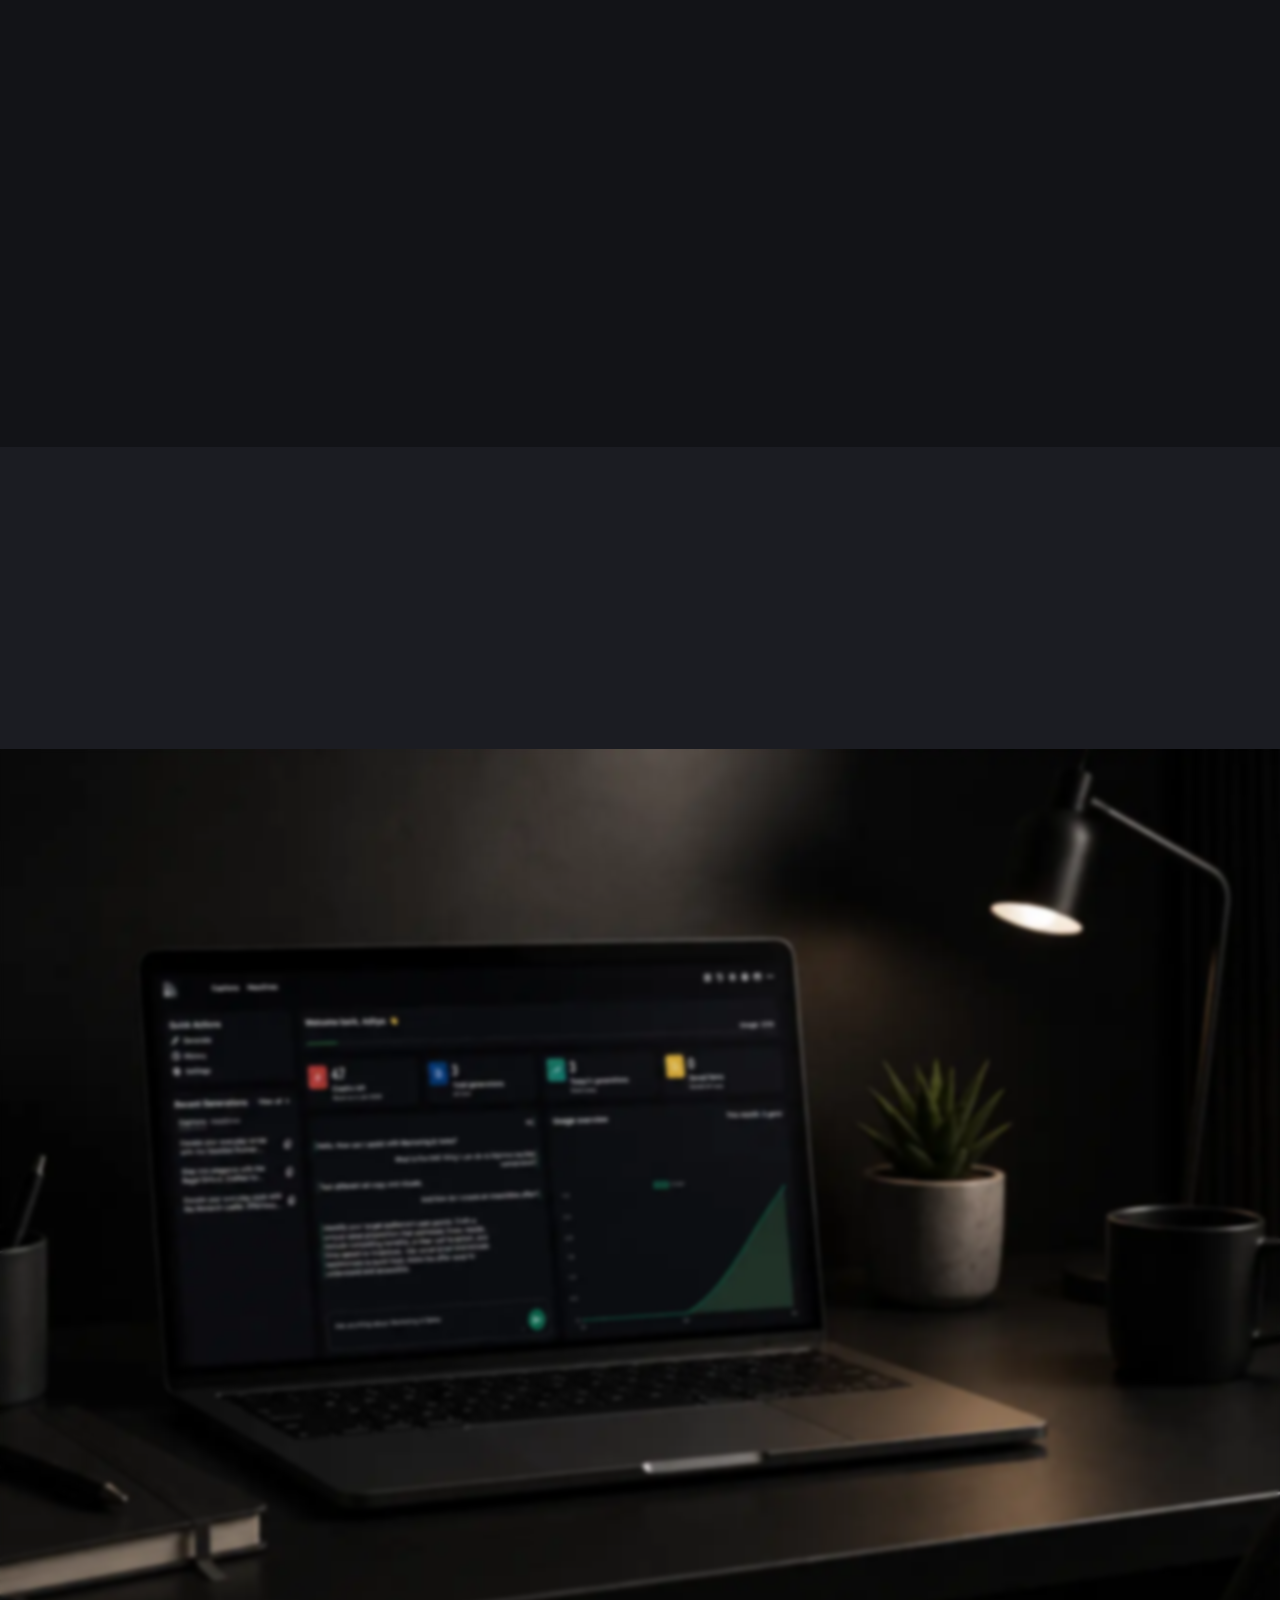
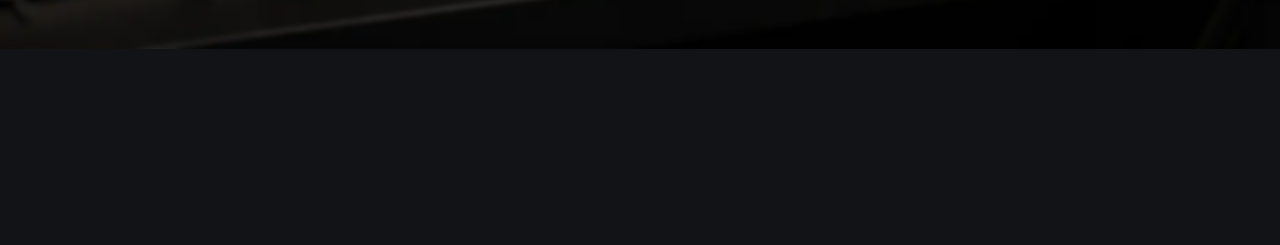
<file: index.html>
<!DOCTYPE html>
<html lang="en">

<head>
    <meta charset="UTF-8">
    <meta name="viewport" content="width=device-width, initial-scale=1.0">
    <link rel="preconnect" href="https://fonts.googleapis.com">
    <link rel="preconnect" href="https://fonts.gstatic.com" crossorigin>

    <link rel="shortcut icon" href="favicon.ico" type="image/x-icon">
    <title>devspace &bull; coderadi</title>

    <meta name="description"
        content="coderadi devspace is Aditya's digital studio where he builds demo assets and mockups in his spare time and he uses this space as a medium to provide webpage previews to clients.">

    <meta name="keywords"
        content="coderadi, devspace, coderadi devspace, coderadi space, coderadi studio, coderadi digital, coderadi clients library, coderadi assets library, coderadi library">

    <link rel="stylesheet" href="styles/utility.css">
    <link rel="stylesheet" href="styles/pages/index.css">
</head>

<body>
    <div class="loader p-20 bg-main center">
        <svg width="600" height="120" viewBox="0 0 600 120" fill="none" xmlns="http://www.w3.org/2000/svg">
            <path
                d="M28.3182 94.2272C23.0152 94.2272 18.2121 92.8636 13.9091 90.1363C9.63638 87.3788 6.24244 83.3333 3.72728 78C1.24244 72.6363 1.14441e-05 66.0606 1.14441e-05 58.2727C1.14441e-05 50.2727 1.28789 43.6212 3.86365 38.3182C6.43941 32.9848 9.86365 29 14.1364 26.3636C18.4394 23.6969 23.1515 22.3636 28.2727 22.3636C32.1818 22.3636 35.4394 23.0303 38.0455 24.3636C40.6818 25.6666 42.803 27.303 44.4091 29.2727C46.0455 31.2121 47.2879 33.1212 48.1364 35H48.7273V-3.05176e-05H68.0455V93.0909H48.9546V81.9091H48.1364C47.2273 83.8485 45.9394 85.7727 44.2727 87.6818C42.6364 89.5606 40.5 91.1212 37.8636 92.3636C35.2576 93.606 32.0758 94.2272 28.3182 94.2272ZM34.4546 78.8182C37.5758 78.8182 40.2121 77.9697 42.3636 76.2727C44.5455 74.5454 46.2121 72.1363 47.3636 69.0454C48.5455 65.9545 49.1364 62.3333 49.1364 58.1818C49.1364 54.0303 48.5606 50.4242 47.4091 47.3636C46.2576 44.303 44.5909 41.9394 42.4091 40.2727C40.2273 38.606 37.5758 37.7727 34.4546 37.7727C31.2727 37.7727 28.5909 38.6363 26.4091 40.3636C24.2273 42.0909 22.5758 44.4848 21.4546 47.5454C20.3333 50.606 19.7727 54.1515 19.7727 58.1818C19.7727 62.2424 20.3333 65.8333 21.4546 68.9545C22.6061 72.0454 24.2576 74.4697 26.4091 76.2272C28.5909 77.9545 31.2727 78.8182 34.4546 78.8182ZM115.784 94.4545C108.602 94.4545 102.42 93 97.2386 90.0909C92.0871 87.1515 88.1174 83 85.3296 77.6363C82.5417 72.2424 81.1477 65.8636 81.1477 58.5C81.1477 51.3182 82.5417 45.0151 85.3296 39.5909C88.1174 34.1666 92.0417 29.9394 97.1023 26.9091C102.193 23.8788 108.163 22.3636 115.011 22.3636C119.617 22.3636 123.905 23.106 127.875 24.5909C131.875 26.0454 135.36 28.2424 138.33 31.1818C141.33 34.1212 143.663 37.8182 145.33 42.2727C146.996 46.6969 147.83 51.8788 147.83 57.8182V63.1363H88.875V51.1363H129.602C129.602 48.3485 128.996 45.8788 127.784 43.7272C126.572 41.5757 124.89 39.8939 122.739 38.6818C120.617 37.4394 118.148 36.8182 115.33 36.8182C112.39 36.8182 109.784 37.5 107.511 38.8636C105.269 40.1969 103.511 42 102.239 44.2727C100.966 46.5151 100.314 49.0151 100.284 51.7727V63.1818C100.284 66.6363 100.92 69.6212 102.193 72.1363C103.496 74.6515 105.33 76.5909 107.693 77.9545C110.057 79.3182 112.86 80 116.102 80C118.254 80 120.223 79.6969 122.011 79.0909C123.799 78.4848 125.33 77.5757 126.602 76.3636C127.875 75.1515 128.845 73.6666 129.511 71.9091L147.42 73.0909C146.511 77.3939 144.648 81.1515 141.83 84.3636C139.042 87.5454 135.436 90.0303 131.011 91.8182C126.617 93.5757 121.542 94.4545 115.784 94.4545ZM223.682 23.2727L199.273 93.0909H177.455L153.045 23.2727H173.5L188 73.2272H188.727L203.182 23.2727H223.682ZM291.682 43.1818L273.955 44.2727C273.652 42.7575 273 41.3939 272 40.1818C271 38.9394 269.682 37.9545 268.045 37.2272C266.439 36.4697 264.515 36.0909 262.273 36.0909C259.273 36.0909 256.742 36.7272 254.682 38C252.621 39.2424 251.591 40.9091 251.591 43C251.591 44.6666 252.258 46.0757 253.591 47.2272C254.924 48.3788 257.212 49.303 260.455 50L273.091 52.5454C279.879 53.9394 284.939 56.1818 288.273 59.2727C291.606 62.3636 293.273 66.4242 293.273 71.4545C293.273 76.0303 291.924 80.0454 289.227 83.5C286.561 86.9545 282.894 89.6515 278.227 91.5909C273.591 93.5 268.242 94.4545 262.182 94.4545C252.939 94.4545 245.576 92.5303 240.091 88.6818C234.636 84.803 231.439 79.5303 230.5 72.8636L249.545 71.8636C250.121 74.6818 251.515 76.8333 253.727 78.3182C255.939 79.7727 258.773 80.5 262.227 80.5C265.621 80.5 268.348 79.8485 270.409 78.5454C272.5 77.2121 273.561 75.5 273.591 73.4091C273.561 71.6515 272.818 70.2121 271.364 69.0909C269.909 67.9394 267.667 67.0606 264.636 66.4545L252.545 64.0454C245.727 62.6818 240.652 60.3182 237.318 56.9545C234.015 53.5909 232.364 49.303 232.364 44.0909C232.364 39.606 233.576 35.7424 236 32.5C238.455 29.2575 241.894 26.7575 246.318 25C250.773 23.2424 255.985 22.3636 261.955 22.3636C270.773 22.3636 277.712 24.2272 282.773 27.9545C287.864 31.6818 290.833 36.7575 291.682 43.1818ZM305.466 119.273V23.2727H324.557V35H325.42C326.269 33.1212 327.496 31.2121 329.102 29.2727C330.739 27.303 332.86 25.6666 335.466 24.3636C338.102 23.0303 341.375 22.3636 345.284 22.3636C350.375 22.3636 355.072 23.6969 359.375 26.3636C363.678 29 367.117 32.9848 369.693 38.3182C372.269 43.6212 373.557 50.2727 373.557 58.2727C373.557 66.0606 372.299 72.6363 369.784 78C367.299 83.3333 363.905 87.3788 359.602 90.1363C355.33 92.8636 350.542 94.2272 345.239 94.2272C341.481 94.2272 338.284 93.606 335.648 92.3636C333.042 91.1212 330.905 89.5606 329.239 87.6818C327.572 85.7727 326.299 83.8485 325.42 81.9091H324.83V119.273H305.466ZM324.42 58.1818C324.42 62.3333 324.996 65.9545 326.148 69.0454C327.299 72.1363 328.966 74.5454 331.148 76.2727C333.33 77.9697 335.981 78.8182 339.102 78.8182C342.254 78.8182 344.92 77.9545 347.102 76.2272C349.284 74.4697 350.936 72.0454 352.057 68.9545C353.208 65.8333 353.784 62.2424 353.784 58.1818C353.784 54.1515 353.223 50.606 352.102 47.5454C350.981 44.4848 349.33 42.0909 347.148 40.3636C344.966 38.6363 342.284 37.7727 339.102 37.7727C335.951 37.7727 333.284 38.606 331.102 40.2727C328.951 41.9394 327.299 44.303 326.148 47.3636C324.996 50.4242 324.42 54.0303 324.42 58.1818ZM406.375 94.4091C401.92 94.4091 397.951 93.6363 394.466 92.0909C390.981 90.5151 388.223 88.1969 386.193 85.1363C384.193 82.0454 383.193 78.1969 383.193 73.5909C383.193 69.7121 383.905 66.4545 385.33 63.8182C386.754 61.1818 388.693 59.0606 391.148 57.4545C393.602 55.8485 396.39 54.6363 399.511 53.8182C402.663 53 405.966 52.4242 409.42 52.0909C413.481 51.6666 416.754 51.2727 419.239 50.9091C421.723 50.5151 423.527 49.9394 424.648 49.1818C425.769 48.4242 426.33 47.303 426.33 45.8182V45.5454C426.33 42.6666 425.42 40.4394 423.602 38.8636C421.814 37.2878 419.269 36.5 415.966 36.5C412.481 36.5 409.708 37.2727 407.648 38.8182C405.587 40.3333 404.223 42.2424 403.557 44.5454L385.648 43.0909C386.557 38.8485 388.345 35.1818 391.011 32.0909C393.678 28.9697 397.117 26.5757 401.33 24.9091C405.572 23.2121 410.481 22.3636 416.057 22.3636C419.936 22.3636 423.648 22.8182 427.193 23.7272C430.769 24.6363 433.936 26.0454 436.693 27.9545C439.481 29.8636 441.678 32.3182 443.284 35.3182C444.89 38.2878 445.693 41.8485 445.693 46V93.0909H427.33V83.4091H426.784C425.663 85.5909 424.163 87.5151 422.284 89.1818C420.405 90.8182 418.148 92.106 415.511 93.0454C412.875 93.9545 409.83 94.4091 406.375 94.4091ZM411.92 81.0454C414.769 81.0454 417.284 80.4848 419.466 79.3636C421.648 78.2121 423.36 76.6666 424.602 74.7272C425.845 72.7879 426.466 70.5909 426.466 68.1363V60.7272C425.86 61.1212 425.027 61.4848 423.966 61.8182C422.936 62.1212 421.769 62.4091 420.466 62.6818C419.163 62.9242 417.86 63.1515 416.557 63.3636C415.254 63.5454 414.072 63.7121 413.011 63.8636C410.739 64.1969 408.754 64.7272 407.057 65.4545C405.36 66.1818 404.042 67.1666 403.102 68.4091C402.163 69.6212 401.693 71.1363 401.693 72.9545C401.693 75.5909 402.648 77.606 404.557 79C406.496 80.3636 408.951 81.0454 411.92 81.0454ZM492.261 94.4545C485.11 94.4545 478.958 92.9394 473.807 89.9091C468.686 86.8485 464.746 82.606 461.989 77.1818C459.261 71.7575 457.898 65.5151 457.898 58.4545C457.898 51.303 459.277 45.0303 462.034 39.6363C464.822 34.2121 468.777 29.9848 473.898 26.9545C479.019 23.8939 485.11 22.3636 492.17 22.3636C498.261 22.3636 503.595 23.4697 508.17 25.6818C512.746 27.8939 516.367 31 519.034 35C521.701 39 523.17 43.6969 523.443 49.0909H505.17C504.655 45.606 503.292 42.803 501.08 40.6818C498.898 38.5303 496.034 37.4545 492.489 37.4545C489.489 37.4545 486.867 38.2727 484.625 39.9091C482.413 41.5151 480.686 43.8636 479.443 46.9545C478.201 50.0454 477.58 53.7879 477.58 58.1818C477.58 62.6363 478.186 66.4242 479.398 69.5454C480.64 72.6666 482.383 75.0454 484.625 76.6818C486.867 78.3182 489.489 79.1363 492.489 79.1363C494.701 79.1363 496.686 78.6818 498.443 77.7727C500.231 76.8636 501.701 75.5454 502.852 73.8182C504.034 72.0606 504.807 69.9545 505.17 67.5H523.443C523.14 72.8333 521.686 77.5303 519.08 81.5909C516.504 85.6212 512.943 88.7727 508.398 91.0454C503.852 93.3182 498.473 94.4545 492.261 94.4545ZM567.659 94.4545C560.477 94.4545 554.295 93 549.114 90.0909C543.962 87.1515 539.992 83 537.205 77.6363C534.417 72.2424 533.023 65.8636 533.023 58.5C533.023 51.3182 534.417 45.0151 537.205 39.5909C539.992 34.1666 543.917 29.9394 548.977 26.9091C554.068 23.8788 560.038 22.3636 566.886 22.3636C571.492 22.3636 575.78 23.106 579.75 24.5909C583.75 26.0454 587.235 28.2424 590.205 31.1818C593.205 34.1212 595.538 37.8182 597.205 42.2727C598.871 46.6969 599.705 51.8788 599.705 57.8182V63.1363H540.75V51.1363H581.477C581.477 48.3485 580.871 45.8788 579.659 43.7272C578.447 41.5757 576.765 39.8939 574.614 38.6818C572.492 37.4394 570.023 36.8182 567.205 36.8182C564.265 36.8182 561.659 37.5 559.386 38.8636C557.144 40.1969 555.386 42 554.114 44.2727C552.841 46.5151 552.189 49.0151 552.159 51.7727V63.1818C552.159 66.6363 552.795 69.6212 554.068 72.1363C555.371 74.6515 557.205 76.5909 559.568 77.9545C561.932 79.3182 564.735 80 567.977 80C570.129 80 572.098 79.6969 573.886 79.0909C575.674 78.4848 577.205 77.5757 578.477 76.3636C579.75 75.1515 580.72 73.6666 581.386 71.9091L599.295 73.0909C598.386 77.3939 596.523 81.1515 593.705 84.3636C590.917 87.5454 587.311 90.0303 582.886 91.8182C578.492 93.5757 573.417 94.4545 567.659 94.4545Z"
                fill="#F4F4F6" />
        </svg>
    </div>

    <svg style="position: absolute; width: 0; height: 0;">
        <filter id="glass" x="-50%" y="-50%" width="200%" height="200%" primitiveUnits="objectBoundingBox">

            <feTurbulence type="fractalNoise" baseFrequency="0.028" result="map" />

            <feGaussianBlur in="SourceGraphic" stdDeviation="0.02" result="blur" />

            <feDisplacementMap id="disp" in="blur" in2="map" scale="1" xChannelSelector="R" yChannelSelector="G">
            </feDisplacementMap>
        </filter>
    </svg>

    <svg style="position: absolute; width: 0; height: 0;">
        <filter id="glassIntense" x="-50%" y="-50%" width="200%" height="200%" primitiveUnits="objectBoundingBox">

            <feTurbulence type="fractalNoise" baseFrequency="1" result="map" />

            <feGaussianBlur in="SourceGraphic" stdDeviation="0.02" result="blur" />

            <feDisplacementMap id="disp" in="blur" in2="map" scale="1" xChannelSelector="R" yChannelSelector="G">
            </feDisplacementMap>
        </filter>
    </svg>

    <div class="toast-container column gap-12"></div>

    <header class="header w-full">
        <section class="section p-20 grid cols-3">
            <button class="menu-btn link btn row gap-12">
                <div class="menu-symbol menu-toggled column gap-8">
                    <div class="bar bar1"></div>
                    <div class="bar bar2"></div>
                </div>

                <span class="text">Menu</span>
            </button>

            <div class="center">
                <a href="/index.html" class="link">
                    <img src="assets/icons/logo.png" alt="coderadi logo" class="img logo">
                </a>
            </div>

            <div class="actions row h-en gap-8">
                <a href="#enquire" class="link symbol">support_agent</a>
                <a href="#work" class="link symbol">handshake</a>
            </div>
        </section>

        <section class="section p-20 res-row h-en gap-16">
            <a href="#explore" class="link">About devspace</a>
            <a href="https://coderadi.in" target="_blank" rel="noopener noreferrer" class="link">Official</a>
        </section>
    </header>

    <nav class="nav menu-toggled">
        <section class="section p-20 column h-sb">
            <div class="spare-element"></div>

            <ul class="list column gap-16 text-right">
                <li><a href="/mockup.html" class="link uppercase fw-500">mockups</a></li>
                <li><a href="/index.html#explore" class="link uppercase fw-500">about</a></li>
                <li><a href="/index.html#enquire" class="link uppercase fw-500">enquire</a></li>
                <li><a href="/index.html#work" class="link uppercase fw-500">work with me</a></li>
                <li><a href="https://coderadi.in" target="_blank" rel="noopener noreferrer"
                        class="link uppercase fw-500">Official page</a></li>
            </ul>

            <span class="mini">coderadi devspace</span>
        </section>
    </nav>

    <main class="main" id="main">
        <section class="hero h-screen" id="hero">
            <section class="section p-48 grid cols-auto-320 gap-24 v-en">
                <div class="text-content column gap-24">
                    <div class="head column gap-4">
                        <span class="mini uppercase fw-500 text-muted">devspace</span>
                        <h1 class="h1">coderadi space</h1>
                    </div>

                    <div class="body column gap-4">
                        <p class="para">A separate space for my demo assets and mockups. Here you can explore different
                            niche-specific webpage designs for your business.</p>

                        <a href="#explore" class="link btn rounded-full ph-16 pv-12 cta">Explore now</a>
                    </div>
                </div>

                <div class="illustrations grid cols-2 gap-12">
                    <div class="illustration column gap-12 p-16 rounded-16">
                        <div class="head column gap-4">
                            <span class="symbol">art_track</span>
                            <span class="text fs-20">Assets library</span>
                        </div>

                        <p class="para">A collection of all demo and mockups built by me in my spare time to improve my
                            UIUX skills.</p>
                    </div>

                    <div class="illustration column gap-12 p-16 rounded-16">
                        <div class="head column gap-4">
                            <span class="symbol">mobile_layout</span>
                            <span class="text fs-20">Client dev-studio</span>
                        </div>

                        <p class="para">A digital studio to provide a preview mockups of webpage designs to clients.</p>
                    </div>
                </div>
            </section>
        </section>

        <section class="explore" id="explore">
            <section class="section p-48 pt-60 column gap-32">
                <div class="head res-row gap-12 h-sb">
                    <div class="left column gap-4">
                        <span class="mini uppercase text-muted fw-500">motive</span>
                        <h1 class="h1">The purpose behind space</h1>
                    </div>

                    <p class="para">This studio was build with the purpose to organize and showcase my demo assets and
                        client project previews. You can explore all demo assets here.</p>
                </div>

                <div class="image-content">
                    <img src="assets/images/explore.webp" alt="Image illustrating the devspace" class="img"
                        loading="lazy">
                </div>

                <div class="listings grid cols-2">
                    <div class="listing p-16 column gap-64">
                        <span class="text">1</span>

                        <div class="column gap-16">
                            <span class="text fs-20 fw-500">Demo assets</span>
                            <p class="para">I build some demo webpages and mockups in my spare time to improve my UIUX
                                skills.</p>
                        </div>
                    </div>

                    <div class="listing p-16 column gap-64">
                        <span class="text">2</span>

                        <div class="column gap-16">
                            <span class="text fs-20 fw-500">Client previews</span>
                            <p class="para">The preview mockups of clients are uploaded here and they view them live
                                from here.</p>
                        </div>
                    </div>
                </div>
            </section>
        </section>

        <section class="enquire bg-card" id="enquire">
            <section class="section p-48 pt-60 column center gap-12">
                <h1 class="h1">want to enquire?</h1>

                <p class="para">Feel free to enquire anything about your business webpage or a website anytime.</p>

                <a href="https://wa.me/918939920274?text=Hi, I've some enquiries about my business webpage project."
                    class="btn row center cta">
                    <span class="symbol btn p-12">chat</span>
                    <span class="text btn pv-12 ph-16">Enquire on Whatsapp</span>
                </a>

                <a href="mailto:adi@coderadi.in" class="btn row center cta">
                    <span class="symbol btn p-12">mail</span>
                    <span class="text btn pv-12 ph-16">Enquire on Email</span>
                </a>
            </section>
        </section>

        <section class="work h-screen" id="work">
            <section class="section p-48 pt-60 center">
                <div class="content w-full grid cols-auto-400 gap-24">
                    <div class="text-content column gap-12">
                        <h1 class="h1">work with us</h1>

                        <p class="para">Fill out the form and we'll see if we're a perfect fit.</p>
                    </div>

                    <div class="form-content p-16 rounded-16 column gap-12">
                        <div class="form-elem column gap-4">
                            <label for="business">What's your business/profession?</label>
                            <input required autocomplete="off" type="text" name="business" id="business" class="input"
                                placeholder="E-commerce brand">
                        </div>

                        <div class="form-elem column gap-4">
                            <label for="expectation">What's your expectation with your page?</label>
                            <input required autocomplete="off" type="text" name="expectation" id="expectation"
                                class="input" placeholder="Leads, sales, online presence, etc.">
                        </div>

                        <div class="form-elem column gap-4">
                            <label for="budget">What's your budget for this project?</label>
                            <select required name="budget" id="budget" class="input">
                                <option value="<₹5,000">&lt; ₹5,000</option>
                                <option value="₹5,000 - ₹15,000">₹5,000 - ₹15,000</option>
                                <option value="₹15,000 - ₹50,000">₹15,000 - ₹50,000</option>
                                <option value="₹50,000+">₹50,000+</option>
                            </select>
                        </div>

                        <div class="form-elem column gap-4">
                            <label for="delivery">When you want your project delivery?</label>
                            <select required name="delivery" id="delivery" class="input">
                                <option value="As soon as possible">As soon as possible</option>
                                <option value="Within a week">Within a week</option>
                                <option value="Within a month">Within a month</option>
                                <option value="No urgency">No urgency</option>
                            </select>
                        </div>

                        <div class="form-elem column gap-4">
                            <label for="design">Do you have any clear design for your page?</label>
                            <select required name="design" id="design" class="input">
                                <option value="Fully clear">Fully clear</option>
                                <option value="Some idea">Some idea</option>
                                <option value="No idea (need full help)">No idea (need full help)</option>
                            </select>
                        </div>

                        <div class="form-elem column gap-4">
                            <label for="contact">Your contact</label>
                            <input required type="tel" name="contact" id="contact" class="input"
                                placeholder="Your phone number">
                        </div>

                        <button class="btn fl rounded-8 pv-12" id="submitBtn">
                            <div class="loader-view">
                                <svg width="8" height="8" viewBox="0 0 8 8" fill="none"
                                    xmlns="http://www.w3.org/2000/svg">
                                    <circle cx="4" cy="4" r="4" fill="#121317" />
                                </svg>

                                <svg width="8" height="8" viewBox="0 0 8 8" fill="none"
                                    xmlns="http://www.w3.org/2000/svg">
                                    <circle cx="4" cy="4" r="4" fill="#121317" />
                                </svg>

                                <svg width="8" height="8" viewBox="0 0 8 8" fill="none"
                                    xmlns="http://www.w3.org/2000/svg">
                                    <circle cx="4" cy="4" r="4" fill="#121317" />
                                </svg>
                            </div>

                            <span class="text">Submit request</span>
                        </button>
                    </div>
                </div>
            </section>
        </section>
    </main>

    <footer class="footer bg-card w-full">
        <section class="section p-20 column gap-16">
            <span class="text text-center">coderadi space</span>
            <hr class="divider">

            <div class="grid cols-auto-320 gap-16 w-full">
                <a href="/mockup.html" class="link uppercase">mockups</a>
                <a href="/index.html#explore" class="link uppercase">about</a>
                <a href="/index.html#enquire" class="link uppercase">enquire</a>
                <a href="/index.html#work" class="link uppercase">work with me</a>
                <a href="https://coderadi.in" target="_blank" rel="noopener noreferrer" class="link uppercase">Official page</a>
                <a target="_blank" href="https://instagram.com/coderadi.in" class="link uppercase">Instagram</a>
                <a target="_blank" href="https://youtube.com/@coderadi-in" class="link uppercase">YouTube</a>
                <a target="_blank" href="https://github.com/coderadi-in" class="link uppercase">GitHub</a>
            </div>

            <hr class="divider">
        </section>
    </footer>

    <script type="module" src="scripts/utility.js"></script>
    <script type="module" src="scripts/pages/index.js"></script>

    <script>
        document.addEventListener('DOMContentLoaded', () => {
            const mainMargin = document.querySelector('.footer').clientHeight;
            document.querySelector('.main').style.marginBottom = `${mainMargin}px`;
        });
    </script>
</body>

</html>
</file>
<file: styles/utility.css>
/* ================================================== */
/* IMPORTS */
/* ================================================== */

@import url('https://fonts.googleapis.com/css2?family=Inter:ital,opsz,wght@0,14..32,100..900;1,14..32,100..900&family=Roboto+Condensed:ital,wght@0,100..900;1,100..900&display=swap');
@import url("https://fonts.googleapis.com/css2?family=Material+Symbols+Outlined:opsz,wght,FILL,GRAD@20..48,100..700,0..1,-50..200");

/* ================================================== */
/* KEYFRAMES */
/* ================================================== */

@keyframes loaderAnimation {
    0%, 100% { stroke-dashoffset: 500; }
    50% { stroke-dashoffset: 0; }
}

@keyframes animatedArrowAnimation {
    0%, 100% { transform: translateY(0) }
    50% { transform: translateY(-48px) }
}

@keyframes clickAnimation {
    0%, 100% { transform: scale(1); }
    50% { transform: scale(0.95); }
}

@keyframes rotateAnimation {
    to { transform: rotate(360deg); }
}

@keyframes oscillate {
    0%, 50%, 100% { transform: translateY(0); }
    25% { transform: translateY(-4px); }
    75% { transform: translateY(4px); }
}

.animated-arrow {
    position: absolute;
    bottom: 20px;
    left: 50%;
    right: 50%;
    animation: animatedArrowAnimation 2s cubic-bezier(0.7,0.1,0.5,0.9) infinite;
}

.anim-clicked { animation: clickAnimation 0.3s ease forwards; }
.rotate { animation: rotateAnimation 3s linear(0, 0.0114, 0.0427, 0.0898, 0.149, 0.2169, 0.2906, 0.3673, 0.445, 0.5216, 0.5958, 0.6663, 0.7321, 0.7926, 0.8474, 0.8962, 0.9389, 0.9758, 1.0069, 1.0325, 1.053, 1.0689, 1.0805, 1.0884, 1.093, 1.0947, 1.0941, 1.0915, 1.0873, 1.0819, 1.0756, 1.0687, 1.0614, 1.0541, 1.0468, 1.0397, 1.0329, 1.0266, 1.0208, 1.0155, 1.0107, 1.0066, 1.003, 0.9999, 0.9974, 0.9953, 0.9937, 0.9926, 0.9917, 0.9913, 0.991, 0.9911, 0.9913, 0.9916, 0.9921, 0.9927, 0.9934, 0.994, 0.9947, 0.9954, 0.9961, 0.9968, 0.9974, 0.9979, 0.9984, 0.9989, 0.9993, 0.9997, 1, 1.0002, 1.0004, 1.0006, 1.0007, 1.0008, 1.0008, 1.0008, 1.0008, 1.0008, 1.0008, 1.0008, 1.0007, 1.0006, 1.0006, 1.0005, 1.0004, 1.0004, 1.0003, 1.0003, 1.0002, 1.0002, 1.0001, 1.0001, 1, 1, 1, 1, 0.9999, 0.9999, 0.9999, 0.9999, 1) infinite; }

/* ================================================== */
/* LOADER */
/* ================================================== */

.loader {
    position: fixed;
    inset: 0;
    z-index: 99;
    pointer-events: auto;
    transition:
        opacity 0.5s ease-in-out,
        visibility 0.5s ease-in-out;
}

.loader svg path {
    fill: transparent;
    stroke: var(--color-text-main);
    stroke-width: 2px;
    stroke-dasharray: 500;
    stroke-dashoffset: 500;
    animation: loaderAnimation 4s ease-in-out;
}

/* ================================================== */
/* ! ANIMATIONS */
/* ================================================== */

.section {
    opacity: 0;
    transform: translateY(20px);
    transition:
        opacity 0.6s ease,
        transform 0.6s ease;
}

.section.visible {
    opacity: 1;
    transform: none;
}

@media (prefers-reduced-motion: reduce) {
    .section,
    .section.visible {
        opacity: 1;
        transform: none;
        transition: none;
    }
}

/* ================================================== */
/* HEADER */
/* ================================================== */

.header {
    position: sticky;
    top: -89px;
    background-color: var(--color-surface-main);
    backdrop-filter: blur(4px);
    z-index: 20;
}

.header .section:first-child { border-bottom: 1px solid var(--color-border-dark); }
.header .menu-symbol { transition: gap 0.3s, transform 0.5s; }
.header .menu-btn:hover .menu-symbol .bar { background-color: var(--color-text-alt); }

.header .menu-symbol .bar {
    width: 20px;
    height: 2px;
    background-color: var(--color-text-main);
    transition: transform 0.4s, background-color 0.3s;
    margin: -1px;
}

.header .menu-symbol.active {
    transform: rotateX(180deg);
    gap: 0;
}

.header .menu-symbol.active .bar1 { transform: rotate(45deg); }
.header .menu-symbol.active .bar2 { transform: rotate(-45deg); }

/* ================================================== */
/* NAV */
/* ================================================== */

.nav {
    position: fixed;
    z-index: 10;
    top: 0;
    left: 0;
    width: min(768px, 80vw);
    backdrop-filter: blur(4px);
    background-color: var(--color-surface-main);
    transition: opacity 0.3s, transform 1s cubic-bezier(0.7,0.1,0.5,0.9), height 0.3s;
    transform: translateX(-100%);
    opacity: 0;
    height: 100dvh;
}

.nav.active {
    transform: translateX(0);
    opacity: 1;
}

.nav .list li {
    transform: translateX(-100%);
    transition: transform 1s;
    transition-timing-function: inherit;
}

.nav .list li:nth-child(1) { transition-delay: 100ms; }
.nav .list li:nth-child(2) { transition-delay: 200ms; }
.nav .list li:nth-child(3) { transition-delay: 300ms; }
.nav .list li:nth-child(4) { transition-delay: 400ms; }
.nav .list li:nth-child(5) { transition-delay: 500ms; }
.nav .list li:nth-child(6) { transition-delay: 600ms; }

.nav.active .list li { transform: translateX(0); }

/* ================================================== */
/* FOOTER */
/* ================================================== */

.footer {
    position: fixed;
    z-index: -1;
    bottom: 0;
}

/* ================================================== */
/* BASIC */
/* ================================================== */

:root {
    --color-bg-main: #121317;
    --color-bg-card: #1B1C22;

    --color-text-main: #F4F4F6;
    --color-text-alt: #9A9AAC;
    
    --color-accent-main: #F4F4F6;
    --color-accent-alt: #AFB2C0;

    --color-surface-main: #12131757;
    --color-surface-alt: #FFFFFF1A;
    
    --color-border-dark: #FFFFFF4D;
    --color-border-light: #FFFFFF33;

    --color-state-red: #DF2935;
    --color-state-green: #488B49;
}

* {
    margin: 0;
    padding: 0;
    font-family: "Inter", sans-serif;
    box-sizing: border-box;
    letter-spacing: 1px;
    scrollbar-width: thin;
    scrollbar-color: var(--color-accent-alt) transparent;
}

*::selection {
    background-color: var(--color-text-alt);
    color: var(--color-text-main);
}

/* ================================================== */
/* CONTAINERS */
/* ================================================== */

body {
    background-color: var(--color-bg-main);
    color: var(--color-text-main);
    min-height: 100vh;
}

html {
    scroll-behavior: smooth;
    scrollbar-width: thin;
    scrollbar-color: var(--color-accent-alt) transparent;
}

.section {
    max-width: 1696px;
    height: 100%;
    width: 100%;
    margin: 0 auto;
}

.main { background-color: var(--color-bg-main); }

.hero {
    margin-top: -149px;
    transition: height 0.3s;
    height: 100dvh;
}

@media (max-width: 568px) {
    .section.p-48 { padding: 20px !important; }
}

/* ================================================== */
/* TOAST NOTIFICATIONS */
/* ================================================== */

.toast-container {
    position: fixed;
    z-index: 30;
    top: 20px;
    right: 20px;
    pointer-events: none;
}

.toast-container .notification-row {
    opacity: 0;
    transform: translateY(-48px);
    background-color: var(--color-surface-main);
    box-shadow: 2px 2px 8px 1px var(--color-border-light) inset;
    backdrop-filter: url(#glass);
    transition:
        transform 0.6s linear(0, 0.0086, 0.0322, 0.068, 0.1132, 0.1654, 0.2227, 0.2832, 0.3453, 0.4078, 0.4695, 0.5295, 0.5871, 0.6418, 0.6932, 0.7409, 0.7849, 0.8249, 0.861, 0.8933, 0.9219, 0.9469, 0.9685, 0.987, 1.0025, 1.0154, 1.0258, 1.034, 1.0403, 1.0448, 1.0478, 1.0495, 1.05, 1.0497, 1.0486, 1.0468, 1.0446, 1.042, 1.0392, 1.0362, 1.033, 1.0299, 1.0268, 1.0238, 1.0209, 1.0182, 1.0156, 1.0132, 1.011, 1.0089, 1.0071, 1.0055, 1.004, 1.0028, 1.0017, 1.0007, 0.9999, 0.9993, 0.9987, 0.9983, 0.998, 0.9978, 0.9976, 0.9975, 0.9975, 0.9975, 0.9976, 0.9976, 0.9978, 0.9979, 0.998, 0.9982, 0.9983, 0.9985, 0.9986, 0.9988, 0.9989, 0.9991, 0.9992, 0.9993, 0.9994, 0.9995, 0.9996, 0.9997, 0.9998, 0.9999, 0.9999, 1, 1, 1, 1.0001, 1.0001, 1.0001, 1.0001, 1.0001, 1.0001, 1.0001, 1.0001, 1.0001, 1.0001, 1),
        opacity 0.3s;
}

.toast-container .notification-row.show {
    opacity: 1;
    transform: translateY(0px);
}

/* ================================================== */
/* DISPLAY */
/* ================================================== */

.hidden { display: none; }
.flex { display: flex; }
.grid { display: grid; }

/* ================================================== */
/* FLEX */
/* ================================================== */

.row {
    display: flex;
    align-items: center;
}

.column {
    display: flex;
    flex-direction: column;
}

.res-row {
    display: flex;
    align-items: center;
    flex-wrap: wrap;
}

.v-center { align-items: center; }
.v-en { align-items: end; }
.v-st { align-items: start; }
.h-center { justify-content: center; }
.h-en { justify-content: end; }
.h-se { justify-content: space-evenly; }
.h-sb { justify-content: space-between; }
.center { display: flex; align-items: center; justify-content: center; }

/* ================================================== */
/* GRID */
/* ================================================== */

.cols-1 { grid-template-columns: repeat(1, minmax(0, 1fr)); }
.cols-2 { grid-template-columns: repeat(2, minmax(0, 1fr)); }
.cols-3 { grid-template-columns: repeat(3, minmax(0, 1fr)); }
.cols-4 { grid-template-columns: repeat(4, minmax(0, 1fr)); }
.cols-auto-400 { grid-template-columns: repeat(auto-fit, minmax(min(400px, 100%), 1fr)); }
.cols-auto-320 { grid-template-columns: repeat(auto-fit, minmax(min(320px, 100%), 1fr)); }
.rows-1 { grid-template-rows: repeat(1, minmax(0, 1fr)); }
.rows-2 { grid-template-rows: repeat(2, minmax(0, 1fr)); }
.rows-3 { grid-template-rows: repeat(3, minmax(0, 1fr)); }

/* ================================================== */
/* GAP */
/* ================================================== */

.gap-4 { gap: 4px; }
.gap-8 { gap: 8px; }
.gap-12 { gap: 12px; }
.gap-16 { gap: 16px; }
.gap-20 { gap: 20px; }
.gap-24 { gap: 24px; }
.gap-32 { gap: 32px; }
.gap-40 { gap: 40px; }
.gap-48 { gap: 48px; }
.gap-64 { gap: 64px; }
.gap-96 { gap: 96px; }

/* ================================================== */
/* SPACING */
/* ================================================== */

.m-4 { margin: 4px; }
.m-8 { margin: 8px; }
.m-12 { margin: 12px; }
.m-16 { margin: 16px; }
.m-20 { margin: 20px; }
.m-24 { margin: 24px; }
.m-32 { margin: 32px; }
.m-auto { margin: auto; }
.mx-auto { margin: 0 auto;}

.mv-4 { margin-top: 4px; margin-bottom: 4px; }
.mv-8 { margin-top: 8px; margin-bottom: 8px; }
.mv-12 { margin-top: 12px; margin-bottom: 12px; }
.mv-16 { margin-top: 16px; margin-bottom: 16px; }
.mv-20 { margin-top: 20px; margin-bottom: 20px; }
.mv-24 { margin-top: 24px; margin-bottom: 24px; }
.mv-32 { margin-top: 32px; margin-bottom: 32px; }
.mv-48 { margin-top: 48px; margin-bottom: 48px; }
.mv-64 { margin-top: 64px; margin-bottom: 64px; }

.mh-4 { margin: 0 4px; }
.mh-8 { margin: 0 8px; }
.mh-12 { margin: 0 12px; }
.mh-16 { margin: 0 16px; }
.mh-20 { margin: 0 20px; }
.mh-24 { margin: 0 24px; }
.mh-32 { margin: 0 32px; }
.mh-auto { margin-left: auto; margin-right: auto; }

.p-4 { padding: 4px; }
.p-8 { padding: 8px; }
.p-12 { padding: 12px; }
.p-16 { padding: 16px; }
.p-20 { padding: 20px; }
.p-24 { padding: 24px; }
.p-32 { padding: 32px; }
.p-48 { padding: 48px; }
.p-96 { padding: 96px; }

.ph-4 { padding-left: 4px; padding-right: 4px; }
.ph-8 { padding-left: 8px; padding-right: 8px; }
.ph-12 { padding-left: 12px; padding-right: 12px; }
.ph-16 { padding-left: 16px; padding-right: 16px; }
.ph-20 { padding-left: 20px; padding-right: 20px; }
.ph-24 { padding-left: 24px; padding-right: 24px; }
.ph-32 { padding-left: 32px; padding-right: 32px; }

.pv-4 { padding-top: 4px; padding-bottom: 4px; }
.pv-8 { padding-top: 8px; padding-bottom: 8px; }
.pv-12 { padding-top: 12px; padding-bottom: 12px; }
.pv-16 { padding-top: 16px; padding-bottom: 16px; }
.pv-20 { padding-top: 20px; padding-bottom: 20px; }
.pv-24 { padding-top: 24px; padding-bottom: 24px; }
.pv-32 { padding-top: 32px; padding-bottom: 32px; }

.pt-60 { padding-top: 60px; }

/* ================================================== */
/* SIZE */
/* ================================================== */

.w-auto { width: auto; }
.w-full { width: 100%; }
.w-fit { width: fit-content; }
.h-auto { height: auto; }
.h-full { height: 100%; }
.h-fit { height: fit-content; }
.h-screen { height: 100vh; }
.min-h-screen { min-height: 100vh; }

/* ================================================== */
/* TYPOGRAPHY */
/* ================================================== */

.text-left { text-align: left; }
.text-center { text-align: center; }
.text-right { text-align: right; }
.uppercase { text-transform: uppercase !important; }
.lowercase { text-transform: lowercase !important; }
.capitalize { text-transform: capitalize !important; }
.normal-case { text-transform: none !important; }

.fs-12 { font-size: 12px !important; }
.fs-16 { font-size: 16px !important; }
.fs-20 { font-size: 20px !important; }
.fs-24 { font-size: 24px !important; }
.fs-32 { font-size: 32px !important; }
.fs-36 { font-size: 36px !important; }
.fs-48 { font-size: min(48px, 8vw) !important; }
.fs-64 { font-size: min(64px, 10vw) !important; }
.fs-96 { font-size: min(96px, 12vw) !important; }
.fs-128 { font-size: min(128px, 14vw) !important; }

.fw-400 { font-weight: 400 !important; }
.fw-500 { font-weight: 500 !important; }
.fw-600 { font-weight: 600 !important; }
.fw-700 { font-weight: 700 !important; }

.text-muted { color: var(--color-text-alt); }
.text-normal { color: var(--color-text-main); }
.spacing-2 { letter-spacing: 2px; }

.fn-inter { font-family: "Inter", sans-serif !important; }
.fn-robo { font-family: "Roboto Condensed", sans-serif !important; }

.h1 {
    font-family: "Roboto Condensed", sans-serif;
    font-weight: normal;
    text-transform: uppercase;
    font-size: 36px;
    letter-spacing: 2px;
}

.h2 {
    font-family: "Roboto Condensed", sans-serif;
    font-weight: 400;
    text-transform: uppercase;
    font-size: 32px;
    letter-spacing: 2px;
}

.h2-lw {
    font-family: "Roboto Condensed", sans-serif;
    font-weight: 400;
    font-size: 32px;
    letter-spacing: 2px;
}

.h3 {
    font-family: "Roboto Condensed", sans-serif;
    font-weight: 400;
    font-size: 24px;
    letter-spacing: 1px;
}

.text, .para {
    font-weight: 400;
    font-size: 16px;
    letter-spacing: 1px;
}

.mini {
    font-weight: 400;
    font-size: 12px;
    letter-spacing: 1px;
}

.highlight { color: var(--color-accent-main); }

/* ================================================== */
/* BORDER */
/* ================================================== */

.border { border: 1px solid var(--color-border); }
.rounded-4 { border-radius: 4px; }
.rounded-8 { border-radius: 8px; }
.rounded-12 { border-radius: 12px; }
.rounded-16 { border-radius: 16px; }
.rounded-32 { border-radius: 32px; }
.rounded-48 { border-radius: 48px; }
.rounded-full { border-radius: 9999px; }

/* ================================================== */
/* EFFECTS */
/* ================================================== */

.shadow { box-shadow: 5px 5px 10px -5px var(--color-accent-alt); }

/* ================================================== */
/* COLORS */
/* ================================================== */

.bg-main { background-color: var(--color-bg-main); }
.bg-card { background-color: var(--color-bg-card); }

/* ================================================== */
/* INPUTS */
/* ================================================== */

.input {
    background-color: var(--color-bg-card);
    color: var(--color-text-main);
    border: 1px solid var(--color-border);
    padding: 8px;
    border-radius: 8px;
    outline: none;
}

textarea.input {
    height: 148px;
    resize: vertical;
}

.btn {
    background-color: transparent;
    cursor: pointer;
    border: none;
    text-align: center;
    width: fit-content;
    text-decoration: none;
}

.ot {
    border: 1px solid var(--color-border);
    color: var(--color-text-main);
    transition: color 0.3s;
}
.ot:hover { color: var(--color-text-alt); }

.fl {
    background-color: var(--color-accent-main);
    color: var(--color-bg-card) !important;
    transition: background-color 0.3s;
}
.fl:hover {
    background-color: var(--color-accent-alt);
}

.icon-ot {
    display: flex;
    align-items: center;
    justify-content: center;
    gap: 8px;
    border: 1px solid var(--color-border);
    color: var(--color-text-main);
    transition: color 0.3s;
}
.icon-ot:hover { color: var(--color-text-alt); }

.icon-fl {
    display: flex;
    align-items: center;
    justify-content: center;
    gap: 8px;
    background-color: var(--color-accent-main);
    color: var(--color-bg-card) !important;
    transition: background-color 0.3s;
}
.icon-fl:hover { 
    background-color: var(--color-accent-alt);
 }

/* ================================================== */
/* LINKS */
/* ================================================== */

.link {
    text-decoration: none;
    font-weight: 500;
    color: var(--color-text-main);
    cursor: pointer;
    -webkit-tap-highlight-color: transparent;
    outline: none;
    transition: color 0.3s;
}

.ulink {
    text-decoration: underline;
    font-weight: 500;
    color: var(--color-text-main);
    cursor: pointer;
    text-underline-offset: 5px;
    -webkit-tap-highlight-color: transparent;
    outline: none;
    transition: color 0.3s;
}

.link:hover, .ulink:hover { color: var(--color-text-alt); }

/* ================================================== */
/* IMAGES */
/* ================================================== */

.img {
    width: 100%;
    height: auto;
    vertical-align: bottom;
}

.logo {
    width: 48px;
    height: 48px;
    object-fit: cover;
    aspect-ratio: 1 / 1;
    border-radius: 8px;
}

.icon {
    width: 24px;
    height: 24px;
    object-fit: cover;
    vertical-align: bottom;
}

.symbol {
  font-family: 'Material Symbols Outlined';
  font-weight: normal;
  font-style: normal;
  font-size: 24px;
  display: inline-block;
  line-height: 1;
  text-transform: none;
  letter-spacing: normal;
  word-wrap: normal;
  white-space: nowrap;
  direction: ltr;
  vertical-align: bottom;
}

.fl-icon {font-variation-settings: 'FILL' 1, 'wght' 700, 'GRAD' 0, 'opsz' 48;}

/* ================================================== */
/* OTHER ELEMENTS */
/* ================================================== */

.divider { border: 1px solid var(--color-border-dark); }
.divider-l { border: 2px solid var(--color-border-dark); }

.disabled {
    background-color: var(--color-border-dark);
    color: var(--color-text-alt);
    cursor: not-allowed;
    opacity: 0.6;
}

.disabled-alt {
    color: var(--color-text-alt);
    cursor: not-allowed;
    opacity: 0.6;
}

.list { list-style-type: none; }
.no-list { list-style-position: inside; }
</file>
<file: styles/pages/index.css>
/* ================================================== */
/* LOADER VIEW */
/* ================================================== */

.loader-view { display: none; }

.loader-view svg {
    animation: oscillate 0.6s ease infinite;
    fill: var(--color-text-main);
}

.loader-view svg:nth-child(2) { animation-delay: 100ms; }
.loader-view svg:nth-child(3) { animation-delay: 200ms; }

/* ================================================== */
/* HERO */
/* ================================================== */

.hero {
    background-image: url('/assets/images/desktop/space.webp');
    background-position: center;
    background-size: cover;
    padding-top: 149px;
}

.hero .text-content .para { max-width: 568px; }

.hero .text-content .cta {
    border: 1px solid var(--color-border-light);
    backdrop-filter: url(#glass);
    box-shadow: 2px 2px 8px 1px var(--color-border-light) inset;
}

.hero .illustrations .illustration {
    box-shadow: 2px 2px 8px 1px var(--color-border-light) inset;
    backdrop-filter: url(#glass);
    transition: box-shadow 0.3s, transform 0.5s ease-out;
}

.hero .illustrations .illustration:hover {
    transform: translateY(-12px);
    box-shadow: 2px 2px 12px 4px var(--color-border-light) inset;
}

/* ================================================== */
/* EXPLORE */
/* ================================================== */

.explore .image-content { overflow: hidden; }
.explore .image-content .img {
    aspect-ratio: 16 / 9;
    object-fit: cover;
    transition: transform 0.5s ease-out;
}

.explore .image-content .img:hover { transform: scale(1.05); }

.explore .listings .listing { border-left: 1px solid var(--color-border-dark); }

/* ================================================== */
/* ENQUIRE */
/* ================================================== */

.enquire .cta { align-items: stretch; }
.enquire .cta:hover .btn:first-child { margin-right: -12px; }

.enquire .cta .btn {
    background-color: var(--color-accent-main);
    text-decoration: none;
    color: var(--color-bg-main);
    align-self: stretch;
    transition: color 0.3s, margin 0.3s;
}

.enquire .cta .btn:first-child {
    clip-path: polygon(0 0, 100% 0, 90% 100%, 0% 100%);
    border-radius: 8px 0 0 8px;
}

.enquire .cta .btn:last-child {
    clip-path: polygon(5% 0, 100% 0, 100% 100%, 3% 100%);
    border-radius: 0 8px 8px 0;
}

/* ================================================== */
/* WORK */
/* ================================================== */

.work {
    background-image: url('/assets/images/desktop/work.webp');
    background-size: cover;
    background-position: center;
    position: relative;
    z-index: 0;
}

.work::before {
    content: '';
    position: absolute;
    inset: 0;
    backdrop-filter: blur(2px);
    z-index: -1;
}

.work .form-content {
    box-shadow: 2px 2px 8px 1px var(--color-border-light) inset;
    background-color: var(--color-surface-alt);
}

.work .form-content .input {
    background-color: var(--color-text-main);
    color: var(--color-bg-main);
}

.work .form-content .input.faulty { outline: 2px solid #DF2935A1; }
.work .form-content .input.faulty::placeholder { color: var(--color-state-red); }

.work .form-content .btn { width: 100%; }

/* ================================================== */
/* & RESPONSIVENESS */
/* ================================================== */

@media (max-width: 568px) {
    .hero { background-image: url('/assets/images/phone/space.webp'); }
    .work { background-image: url('/assets/images/phone/work.webp'); }
}

@media (max-width: 425px) {
    .hero .illustrations { grid-template-columns: 1fr; }
}
</file>
